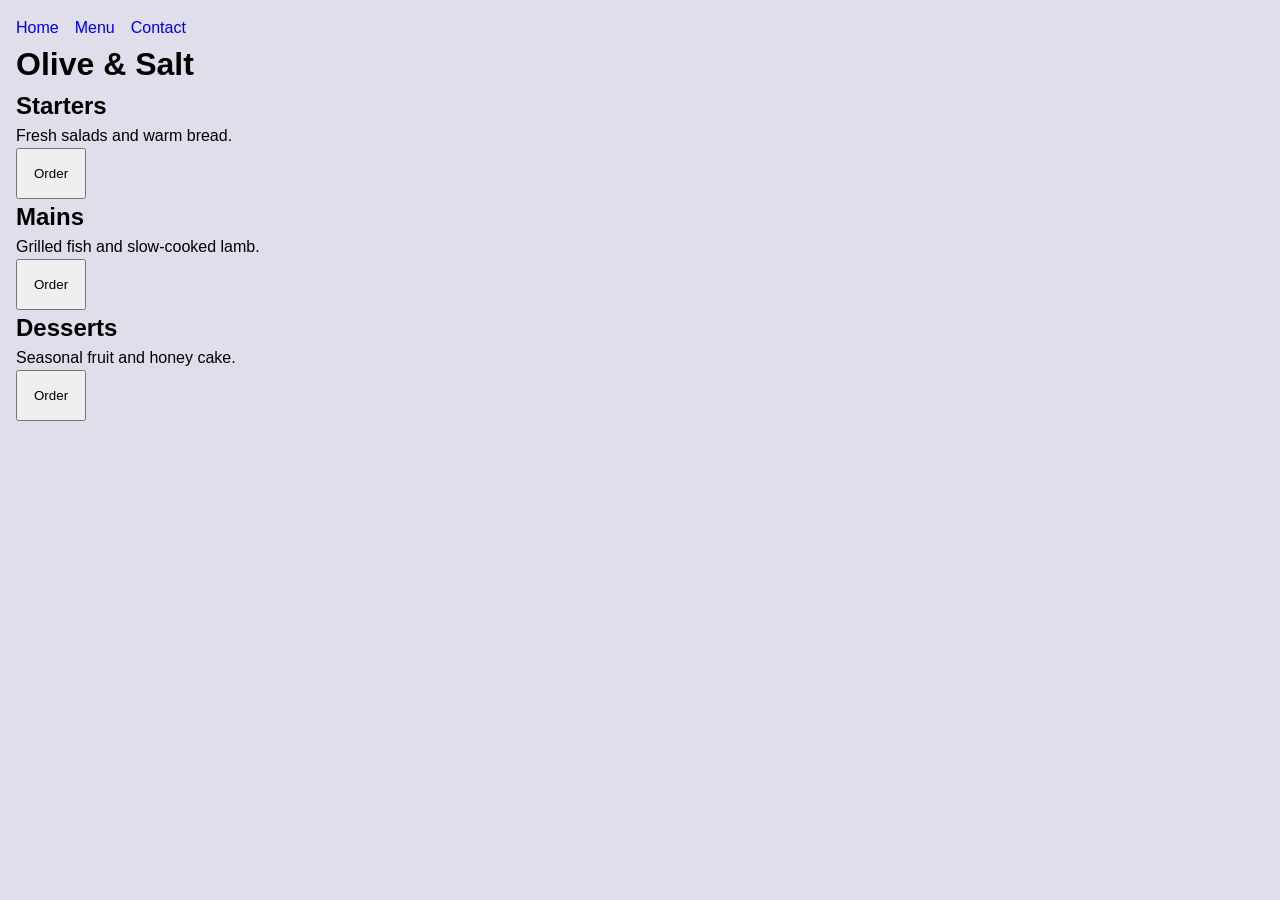
<file: part-2/index.html>
<!DOCTYPE html>
<html lang="en">
  <head>
    <meta charset="UTF-8" />
    <meta name="viewport" content="width=device-width, initial-scale=1.0" />
    <title>Olive &amp; Salt | Part 2</title>
    <link rel="stylesheet" href="styles.css" />
  </head>
  <body>
    <header>
      <nav>
        <a href="#">Home</a>
        <a href="#">Menu</a>
        <a href="#">Contact</a>
      </nav>
    </header>
    <main>
      <h1>Olive &amp; Salt</h1>
      <section class="cards">
        <article class="card">
          <h2>Starters</h2>
          <p>Fresh salads and warm bread.</p>
          <button>Order</button>
        </article>
        <article class="card">
          <h2>Mains</h2>
          <p>Grilled fish and slow-cooked lamb.</p>
          <button>Order</button>
        </article>
        <article class="card">
          <h2>Desserts</h2>
          <p>Seasonal fruit and honey cake.</p>
          <button>Order</button>
        </article>
      </section>
    </main>
  </body>
</html>
</file>
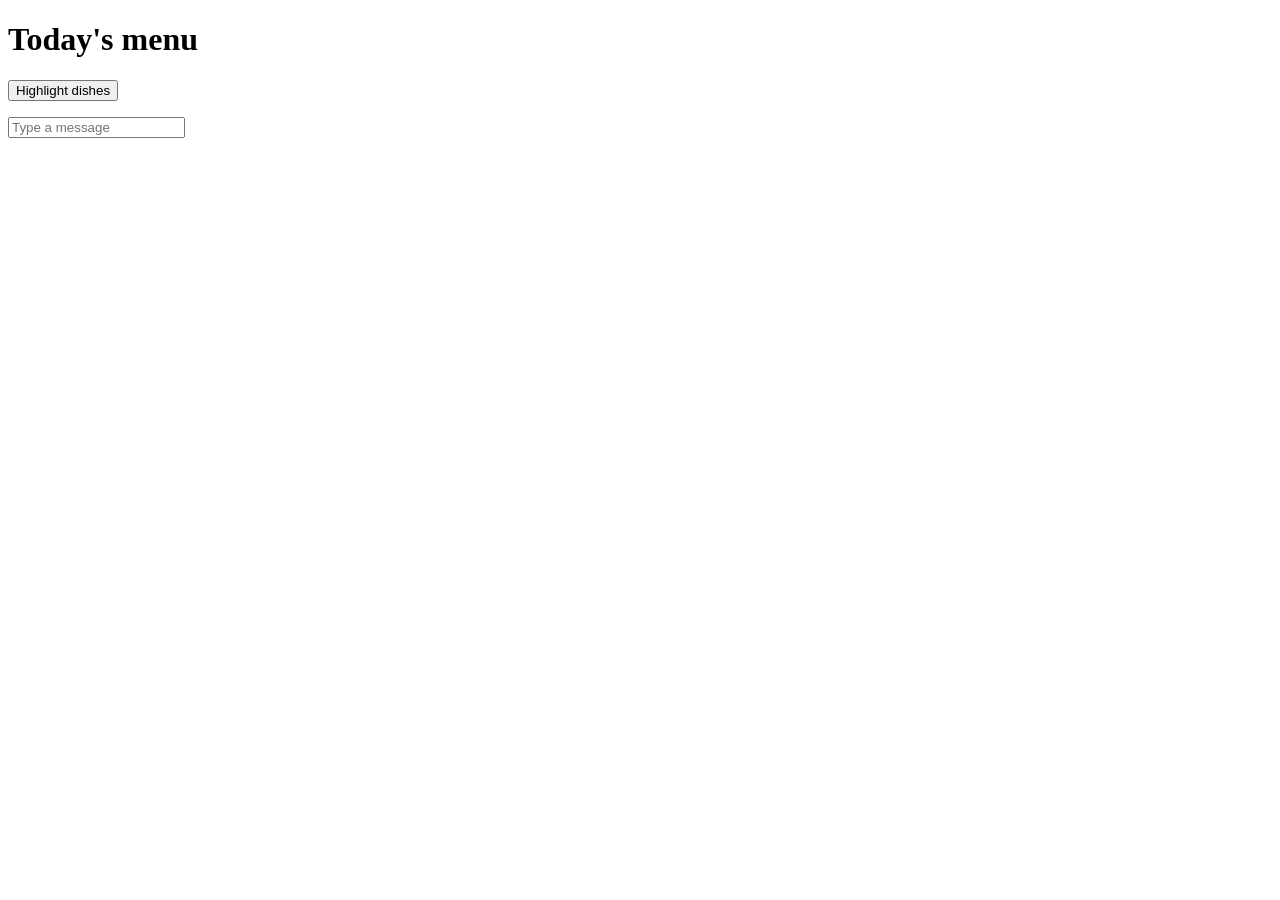
<file: part-4/index.html>
<!DOCTYPE html>
<html lang="en">
  <head>
    <meta charset="UTF-8" />
    <meta name="viewport" content="width=device-width, initial-scale=1.0" />
    <title>Menu | Olive &amp; Salt</title>
    <style>
      .highlight { background-color: #fef3c7; }
      .card { border: 1px solid #e5e7eb; border-radius: 8px; padding: 12px; margin-bottom: 8px; }
    </style>
  </head>
  <body>
    <h1 id="page-title">Our menu</h1>
    <button id="highlight-btn">Highlight dishes</button>
    <p id="char-info"></p>
    <input id="message" type="text" placeholder="Type a message" />
    <section id="menu"></section>
    <script src="script.js"></script>
  </body>
</html>
</file>
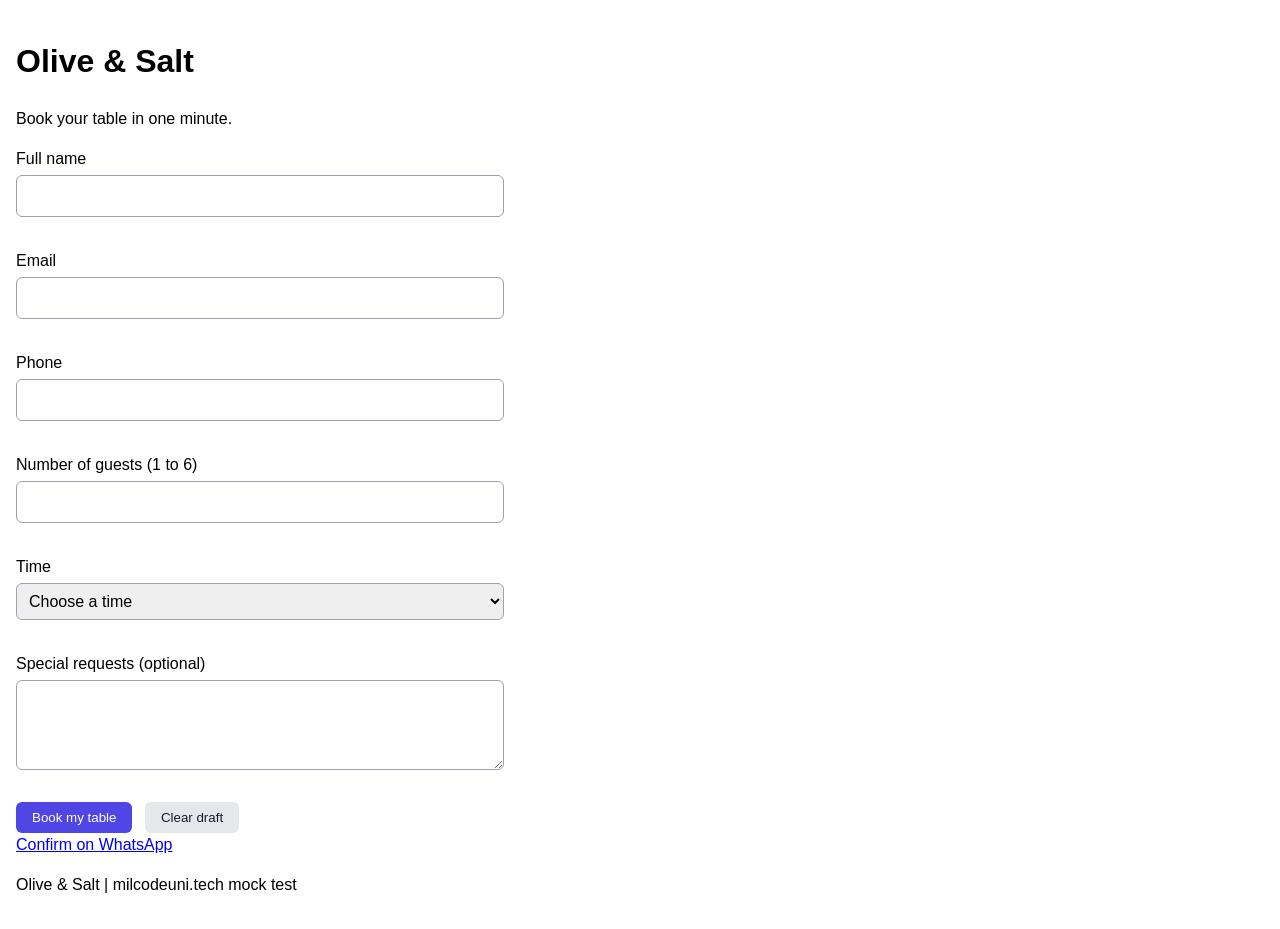
<file: part-5/index.html>
<!DOCTYPE html>
<html lang="en">
  <head>
    <meta charset="UTF-8" />
    <meta name="viewport" content="width=device-width, initial-scale=1.0" />
    <title>Book a Table | Olive &amp; Salt</title>
    <link rel="stylesheet" href="styles.css" />
  </head>
  <body>
    <header>
      <h1>Olive &amp; Salt</h1>
      <p>Book your table in one minute.</p>
    </header>

    <main>
      <!-- novalidate turns off the browser's own checks, so YOUR validation is what we test -->
      <form id="booking-form" novalidate>
        <div>
          <label for="name">Full name</label>
          <input id="name" name="name" type="text" />
          <p class="error" id="name-error"></p>
        </div>

        <div>
          <label for="email">Email</label>
          <input id="email" name="email" type="text" />
          <p class="error" id="email-error"></p>
        </div>

        <div>
          <label for="phone">Phone</label>
          <input id="phone" name="phone" type="text" />
          <p class="error" id="phone-error"></p>
        </div>

        <div>
          <label for="guests">Number of guests (1 to 6)</label>
          <input id="guests" name="guests" type="number" />
          <p class="error" id="guests-error"></p>
        </div>

        <div>
          <label for="slot">Time</label>
          <select id="slot" name="slot">
            <option value="">Choose a time</option>
            <option value="18:00">18:00</option>
            <option value="19:00">19:00</option>
            <option value="20:00">20:00</option>
            <option value="21:00">21:00</option>
          </select>
          <p class="error" id="slot-error"></p>
        </div>

        <div>
          <label for="notes">Special requests (optional)</label>
          <textarea id="notes" name="notes" rows="3"></textarea>
          <p class="error" id="notes-error"></p>
        </div>

        <button type="submit">Book my table</button>
        <button type="button" id="clear-draft" onclick="clearForm()">Clear draft</button>
      </form>

      <p id="summary" class="success hidden"></p>
      <a id="whatsapp-link" class="hidden" href="#" target="_blank" rel="noopener">Confirm on WhatsApp</a>
    </main>

    <footer>
      <p>Olive &amp; Salt | milcodeuni.tech mock test</p>
    </footer>

    <script src="script.js"></script>
  </body>
</html>
</file>
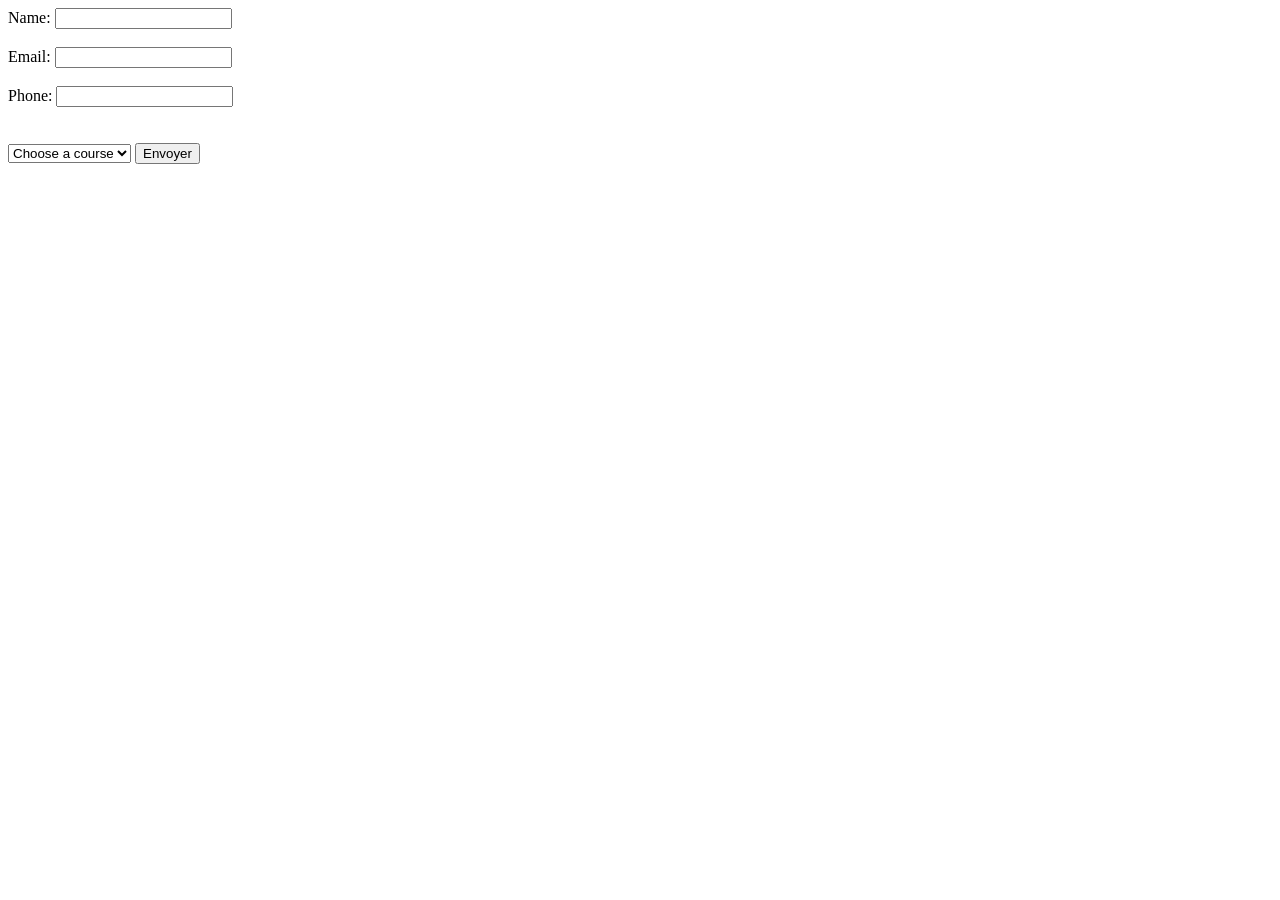
<file: part-1/form.html>
<!DOCTYPE html>
<html lang="en">
<head>
    <meta charset="UTF-8">
    <meta name="viewport" content="width=device-width, initial-scale=1.0">
    <title>Document</title>
</head>
<body>
    <form>
        <label for="name">Name:</label>
        <input type="text" id="name"><br><br>

        <label for="Email">Email:</label>
        <input type="email" name="Email" id="Email"><br><br>

        <label for="phone">Phone:</label>
        <input type="number" name="phone" id="phone"><br><br><br>

        <select name="e" id="e">
            <option value="e">Choose a course</option>
            <option value="e">Html & Css</option>
             <option value="e">React</option>
              <option value="e">Js</option>
        </select>
        <input type="submit" value="Envoyer">
    </form>
</body>
</html>
</file>
<file: part-2/styles.css>
/* Part 2: write your CSS here, from scratch. */
:root {
--color-primary: #dfdeea;
--spacing-md: 16px;
}

*{
    box-sizing: border-box;
    margin: 0;
    padding: 0;
}
body { 
    font-family: Arial, sans-serif;
     line-height: 1.5;
     background-color:var(--color-primary);
     margin: 0;
     padding: var(--spacing-md);
     max-width: 520px;
 }
 nav a{
    text-decoration: none;
 }
 nav{
    display: flex;
    gap: var(--spacing-md);
    align-items: center;
 }
button{
    padding: var(--spacing-md);
}

@media (max-width: 768px) {
     .cards {
        border: solid 3px var(--color-primary);
        border-radius: var(--spacing-md);
        padding: var(--spacing-md);
   }

   .cards .card{
    display: grid;
    grid-template-columns: repeat(3,1fr);
    gap: var(--spacing-md);
   }
    }
@media (max-width: 375px) {
   .cards .card{
    display: grid;
    grid-template-columns: repeat(1,1fr);
   }
    }





/* :root {
  --primary: #4f46e5;
}

.card {
  background-color: var(--primary);
  padding: 16px;
  border: 1px solid var(--primary);
}

.title {
  color:var(--primary);
}

.row {
  display: flex;
  justfy-content: center;
} */



/* 
  the 3 mistakes are:
  we don't use the color of root as var(). */
</file>
<file: part-5/styles.css>
* { box-sizing: border-box; }
body { font-family: Arial, sans-serif;
     line-height: 1.5;
     margin: 0;
     padding: 16px;
     max-width: 520px;
 }
form div {
     margin-bottom: 12px;
     display: flex;
     flex-direction: column;
     gap: 4px;
 }
input, select, textarea {
     padding: 8px;
     border: 1px solid #9ca3af;
     border-radius: 6px;
     font: inherit;
 }
button {
     padding: 8px 16px;
     border: none;
     border-radius: 6px;
     background: #4f46e5;
     color: #fff;
     cursor: pointer;
     margin-right: 8px;
 }
#clear-draft {
     background: #e5e7eb;
     color: #1a1a2e; 
}
.error {
     color: #b91c1c; margin: 0;
     min-height: 1em; }
.success {
     color: #065f46; font-weight: bold;
 }
.hidden {
     display: none; }
</file>
